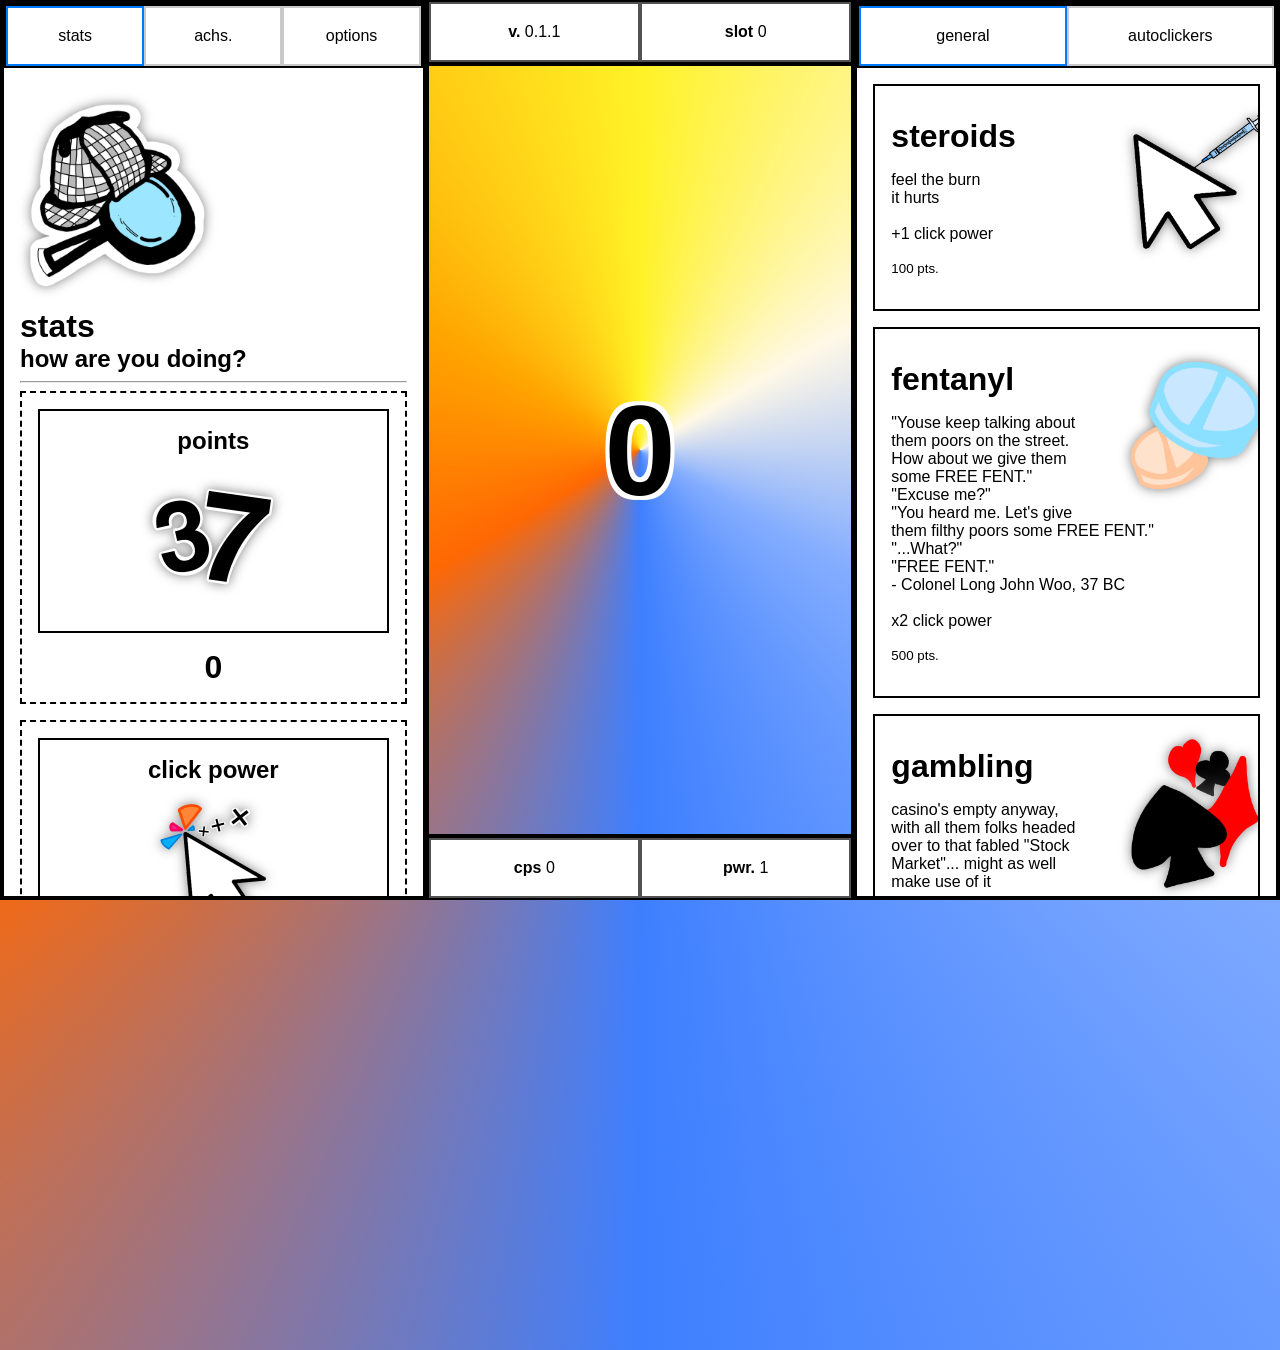
<file: index.html>
<!DOCTYPE html>
<html lang="en">
    <head>
        <meta name="viewport" content="width=device-width, initial-scale=1.0" user-scalable="no">
        <title>num.clicker</title>
        <link rel="icon" type="image/x-icon" href="images/numberClicker.png">

        <meta property="og:title" content="number clicker">
        <meta property="og:description" content="clickies for the dopamine">
        <meta property="og:type" content="website">
        <meta property="og:image" content="https://numberclicker.pages.dev/images/numberClicker.png">
        <meta property="og:url" content="numberclicker.pages.dev">

        <link rel="stylesheet" href="css/global.css">
        <link rel="stylesheet" href="css/page.css">
        <link rel="stylesheet" href="css/menus.css">
        <link rel="stylesheet" href="css/screenbox.css">

        <script src="src/core.js"></script>
        <script src="src/events.js"></script>
        <script src="src/logs.js"></script>
        <script src="src/intervals.js"></script>
        <script src="src/html.js"></script>
        <script src="src/appmodel.js"></script>
        <script src="src/gamemodel.js"></script>
        <script src="src/handlers.js"></script>
        <script src="src/renderregistry.js"></script>
        <script src="src/render.js"></script>
        <script src="src/storage.js"></script>
        <script src="src/audio.js"></script>
        <script src="src/points.js"></script>
        <script src="src/store.js"></script>
        <script src="src/achs.js"></script>
        <script src="src/bootstrap.js"></script>
    </head>

    <body>
        <div id="page_gameMenu">
            <div class="menu-navigation">
                <button id="button_gameMenuNavigationStats" onclick="NC.Handlers.gameMenu('stats')"><p>stats</p></button>
                <button id="button_gameMenuNavigationAchs" onclick="NC.Handlers.gameMenu('achievements')"><p>achs.</p></button>
                <button id="button_gameMenuNavigationOptions" onclick="NC.Handlers.gameMenu('options')"><p>options</p></button>
            </div>
            <div id="page_gameMenuContent"></div>
        </div>
        <div id="page_middleCountertop">
            <div class="middle-countertop-line">
                <div>
                    <p><b>v. </b><span id="textfield_countertopLineVersion"></span></p>
                </div>
                <div>
                    <p><b>slot </b><span id="textfield_countertopLineSlot">0</span></p>
                </div>
            </div>
            <div id="button_pointsBox" onclick="NC.Points.incrementPoints()">
                <div id="page_pointsBoxGradient"></div>
                <h1 id="textfield_points">0</h1>
            </div>
            <div class="middle-countertop-line">
                <div>
                    <p><b>cps </b><span id="textfield_cps">0</span></p>
                </div>
                <div>
                    <p><b>pwr. </b><span id="textfield_clickPower">1 pt.</span></p>
                </div>
            </div>
        </div>
        <div id="page_storeMenu">
            <div class="menu-navigation">
                <button id="button_storeMenuNavigationGeneral" onclick="NC.Handlers.storeMenu('general')"><p>general</p></button>
                <button id="button_storeMenuNavigationAutoclickers" onclick="NC.Handlers.storeMenu('autoclickers')"><p>autoclickers</p></button>
            </div>
            <div id="page_storeMenuContent"></div>
        </div>
    </body>
</html>
</file>
<file: css/global.css>
@import url('https://fonts.googleapis.com/css2?family=JetBrains+Mono:ital,wght@0,100..800;1,100..800&display=swap');

body {
    --font-family: Helvetica, Arial, sans-serif;
    --nc-orange: #ff6500;
    --nc-green: #77be00;

    --border-radius: 0px;
    --container-border: 2px solid var(--container-border-color);
    --container-border-bold: 4px solid var(--container-border-color);
    --container-shadow: 0 0 8px var(--container-shadow-color);
    --container-padding: 1em;
    --middle-countertop-line-div-border: 2px solid var(--middle-countertop-line-div-border-color);
    --menu-navigation-button-border: 2px solid var(--menu-navigation-button-border-color);
    --menu-navigation-button-border-focused: 2px solid #007bff;
    --points-box-border-hover: 24px solid var(--container-border-color);
    --points-box-border-active: 6px solid var(--container-border-color);
    --game-menu-container-border: 2px dashed var(--container-border-color);
    --button-border: 2px dotted var(--button-border-color);
    --input-range-border: 2px solid var(--input-range-border-color);
    --png-shadow: drop-shadow(0 0 6px #00000080);
    --png-shadow-store: drop-shadow(0 0 6px var(--png-shadow-store-color));
    --png-shadow-splash: drop-shadow(0 0 6px white);
    --reject-color: #ff0000;
    --screenbox-border: 2px solid var(--container-border-color);
    --screenbox-notification-border-style: dashed solid solid solid;
    --screenbox-bezier: cubic-bezier(0.87, 0, 0.13, 1);
    --screenbox-confirm-button-border: 2px solid var(--screenbox-confirm-button-border-color);
    --screenbox-achievement-border-style: solid dashed solid solid;
}

.light-theme {
    --container-background-color: #ffffff;
    --container-text-color: #000000;
    --container-border-color: #000000;
    --container-shadow-color: #000000;
    --store-container-hover-color: #faebd7;
    --middle-countertop-line-div-border-color: #525252;
    --menu-navigation-button-border-color: #c8c8c8;
    --button-background-color: #ffffff;
    --button-border-color: #000000;
    --button-text-color: #000000;
    --input-range-background-color: #ffffff;
    --input-range-border-color: #000000;
    --screenbox-confirm-button-border-color: #525252;
    --png-shadow-store-color: #00000080;
}

.dark-theme {
    --container-background-color: #000000;
    --container-text-color: #ffffff;
    --container-border-color: #ffffff;
    --container-shadow-color: #ffffff;
    --store-container-hover-color: #3c0000;
    --middle-countertop-line-div-border-color: #bdbdbd;
    --menu-navigation-button-border-color: #3f3f3f;
    --button-background-color: #000000;
    --button-border-color: #ffffff;
    --button-text-color: #ffffff;
    --input-range-background-color: #000000;
    --input-range-border-color: #ffffff;
    --screenbox-confirm-button-border-color: #bdbdbd;
    --png-shadow-store-color: #ffffff80;
}

a:link {
    color: #44abff;
    text-decoration: none;
    transition: color 500ms;
}
a:visited {
    color: #44abff;
    text-decoration: none;
}
a:hover {
    color: #0077ff;
    text-decoration: underline;
}
a:active {
    color: #0077ff;
    text-decoration: underline;
}

@keyframes fade-in {
    from { opacity: 0; }
    to { opacity: 1; }
}
@keyframes fade-out {
    from { opacity: 1; }
    to { opacity: 0; }
}
@keyframes spin-360 {
    from { transform: rotate(0deg); }
    to { transform: rotate(360deg); }
}
@keyframes png-splash-pulse {
    0% { 
        transform: scale(1);
        filter: none;
    }
    50% { 
        transform: scale(1.5); 
        filter: var(--png-shadow-splash);
    }
    100% { 
        transform: scale(1); 
        filter: none;
    }
}
@keyframes pop {
    0%   { transform: scale(1); }
    50%  { transform: scale(1.25); }
    100% { transform: scale(1); }
}
@keyframes page-in {
    from {
        opacity: 0;
        transform: translateX(-100%);
    }
    to {
        opacity: 1;
        transform: none;
    }
}
@keyframes button-reject {
    0% {}
    50% {
        color: var(--reject-color);
        border-color: var(--reject-color);
        filter: invert(0);
    }
    100% {}
}
@keyframes container-reject {
    0% {}
    50% {
        border-color: var(--reject-color);
    }
    100% {}
}

.animclass-fade-in {
    animation: fade-in 200ms;
}
.animclass-fade-out {
    animation: fade-out 200ms;
}
.animclass-spin-360 {
    animation: spin-360 200ms;
}
.animclass-pop {
    animation: pop 200ms;
}
.animclass-button-reject {
    animation: button-reject 700ms;
}
.animclass-container-reject {
    animation: container-reject 700ms;
}

h1, h2, h3, h4, h5, h6 {
    margin: 0;
}
.header-margin {
    margin: 1em;
}
.header-margin-top {
    margin-top: 1em;
}
.header-margin-bottom {
    margin-bottom: 1em;
}
</file>
<file: css/page.css>
html, body {
    width: 100%;
    height: 100%;
    padding: 0;
    margin: 0;
    overflow: hidden;
}
body {
    display: grid;
    grid-template-columns: 30em minmax(0, 1fr) 30em;
    gap: 2px var(--container-border-color);
    height: 100vh;
    height: 100dvh;
}
@media (max-width: 1444px) {body{
    grid-template-columns: repeat(3, minmax(0, 1fr));
}}

#page_middleCountertop {
    display: grid;
    grid-template-rows: 4em minmax(0, 1fr) 4em;
    gap: 2px var(--container-border-color);
    min-width: 0;
    min-height: 0;
    user-select: none;
}
.middle-countertop-line {
    display: grid;
    grid-template-columns: 1fr 1fr;
    border: var(--container-border);
}
.middle-countertop-line > div {
    color: var(--container-text-color);
    background-color: var(--container-background-color);
    font-family: var(--font-family);
    border: var(--middle-countertop-line-div-border);
    display: flex;
    align-items: center;
    justify-content: center;
}

#button_pointsBox {
    border: var(--container-border);
    display: flex;
    align-items: center;
    justify-content: center;
    transition: border 500ms;
}
#button_pointsBox:hover {
    border: var(--points-box-border-hover);
}
#button_pointsBox:active {
    border: var(--points-box-border-active);
}
#textfield_points {
    color: black;
    font-family: var(--font-family);
    font-size: 8em;
    text-shadow:
        -4px -4px 0 #fff,
        4px -4px 0 #fff,
        -4px  4px 0 #fff,
        4px  4px 0 #fff;
}
#page_pointsBoxGradient {
    background: conic-gradient(#fff227, #fff8e7, #84adff, #3e7fff, #ff6803, #ffa500, #fff227);
    animation: spin-360 8s linear infinite;
    position: absolute;
    width: 200vw;
    height: 200vh;
    z-index: -10;
}

#page_cursorCrackEffect {
    position: fixed;
    top: 0;
    left: 0;
    width: 100%;
    height: 100%;
    background: white;
    pointer-events: none;
    mix-blend-mode: difference;
    opacity: 0;
    z-index: 5;
}

#page_splashScreen {
    position: fixed;
    top: 0;
    left: 0;
    width: 100%;
    height: 100%;
    background: black;
    user-select: none;
    z-index: 6;
    transition: opacity 500ms ease-in-out;
    display: flex;
    justify-content: center;
    align-items: center;
    user-select: none;
}
#page_splashScreenLogo {
    max-width: 20em;
    animation: png-splash-pulse 3s ease-in-out infinite;
}
</file>
<file: css/menus.css>
#page_gameMenu, #page_storeMenu {
    display: grid;
    grid-template-rows: 4em calc(100vh - 4em);
    gap: 2px var(--container-border-color);
    background-color: var(--container-background-color);
    border: var(--container-border-bold);
    overflow-y: scroll;
    overflow-x: hidden;
}
.menu-navigation {
    border: var(--container-border);
    display: grid;
    grid-template-columns: repeat(auto-fit, minmax(1px, 1fr));
    position: sticky;
    top: 0;
    z-index: 2;
    user-select: none;
}
.menu-navigation > button {
    background-color: var(--container-background-color);
    border: var(--menu-navigation-button-border);
    border-radius: var(--border-radius);
    color: var(--container-text-color);
    font-family: var(--font-family);
    font-size: 1em;
    transition: border 500ms, filter 500ms;
}
.menu-navigation-button-focused {
    border: var(--menu-navigation-button-border-focused) !important;
}
.menu-navigation > button:hover {
    filter: invert(1);
}
#page_gameMenuContent, #page_storeMenuContent {
    padding: 1em;
    font-family: var(--font-family);
    animation: page-in 300ms;
}
#page_gameMenuContent, #page_storeMenuContent > h1, h2 {
    color: var(--container-text-color);
    font-family: var(--font-family);
}

#page_storeMenuContent > div {
    max-width: 100%;
    background-color: var(--container-background-color);
    border: var(--container-border);
    padding: 1em;
    color: var(--container-text-color);
    text-align: left;
    margin-bottom: 1em;
    font-family: var(--font-family);
    overflow: hidden;
    transition: background-color 500ms;
}
#page_storeMenuContent > div:hover {
    background-color: var(--store-container-hover-color);
}
#page_storeMenuContent > div > h1 {
    margin-top: 0.5em;
}
#page_storeMenuContent > div > img {
    width: 10em;
    float: right;
    position: relative;
    left: 2em;
    filter: var(--png-shadow-store);
}
.store-menu-container-unavailable {
    filter: brightness(75%);
    pointer-events: none;
}

#page_gameMenuContent > img {
    display: block;
    width: 12em;
    margin: 1em 0 1em 0;
    filter: var(--png-shadow);
    user-select: none;
}
#page_gameMenuContent > div {
    max-width: 100%;
    background-color: var(--container-background-color);
    border: var(--game-menu-container-border);
    padding: 1em;
    color: var(--container-text-color);
    text-align: left;
    margin-bottom: 1em;
    font-family: var(--font-family);
}
.game-menu-container-header {
    max-width: 100%;
    border: var(--container-border);
    padding: 1em;
    color: var(--container-text-color);
    text-align: center;
    user-select: none;
}
.game-menu-container-header > img {
    display: block;
    width: 8em;
    margin: 1em auto 1em auto;
    filter: var(--png-shadow);
}
.achievements-menu-container {
    max-width: 100%;
    background-color: var(--container-background-color);
    border: var(--container-border);
    padding: 1em;
    color: var(--container-text-color);
    margin-bottom: 1em;
}
.achievements-menu-container-locked {
    opacity: 50%;
}
.stats-single-info {
    text-align: center;
    font-size: 2em;
    margin: 0.5em 0 0 0;
}
#page_gameMenuContent button {
    border-radius: var(--border-radius);
    background-color: var(--button-background-color);
    border: var(--button-border);
    color: var(--button-text-color);
    transition: filter 300ms;
    font-size: 1em;
    appearance: none;
}
#page_gameMenuContent button:hover {
    filter: invert(1);
}
#page_gameMenuContent input[type=range] {
    appearance: none;
    border-radius: var(--border-radius);
    background-color: var(--input-range-background-color);
    outline: var(--input-range-border);
    height: 1em;
    margin: 0 1em 0 1em;
    padding: 0;
    display: inline-block;
}
#page_gameMenuContent input[type=range]::-webkit-slider-thumb, 
#page_gameMenuContent input[type=range]::-moz-range-thumb {
    border-radius: var(--border-radius);
    appearance: none;
    background-color: var(--input-range-background-color);
    outline: var(--input-range-border);
    height: 1em;
    transition: filter 500ms;
}
#page_gameMenuContent input[type=range]::-webkit-slider-thumb:hover, 
#page_gameMenuContent input[type=range]::-moz-range-thumb:hover {
    filter: invert(1);
}
#page_saveSlotsConfig {
    max-width: 100%;
    background-color: var(--container-background-color);
    display: grid;
    grid-template-columns: 1fr 1fr;
    gap: 0.5em;
}
#page_saveSlotsConfig > h2 {
    color: var(--container-text-color);
    font-family: var(--font-family);
}
#page_saveSlotsConfig > div {
    max-width: 100%;
    padding: 0.5em;
    border: var(--container-border);
    color: var(--container-text-color);
    font-family: var(--font-family);
    box-shadow: var(--container-shadow);
}
</file>
<file: css/screenbox.css>
.screenbox-confirm {
    height: 18em;
    width: 15em;
    position: fixed;
    left: 50%;
    top: 50%;
    display: grid;
    grid-template-rows: 13em 5em;
    opacity: 0;
    border: var(--container-border-bold);
    color: var(--container-text-color);
    font-family: var(--font-family);
    transition: opacity 300ms, transform 300ms, var(--screenbox-bezier) 300ms;
    z-index: 4;
    transform: translate(-50%, -50%) scale(0);
    transform-origin: center;
    box-shadow: var(--container-shadow);
    user-select: none;
}
.screenbox-confirm-ready {
    opacity: 1;
    transform: translate(-50%, -50%) scale(1);
}
.screenbox-confirm-text {
    text-align: center;
    padding: 1em;
    border: var(--container-border);
    background-color: var(--container-background-color);
}
.screenbox-confirm-buttons {
    display: grid;
    grid-template-columns: 1fr 1fr;
}
.screenbox-confirm-buttons > div {
    display: flex;
    justify-content: center;
    align-items: center;
    background-color: var(--container-background-color);
    transition: filter 500ms;
    border: var(--screenbox-confirm-button-border);
}
.screenbox-confirm-buttons > div:hover {
    filter: invert(1);
}
#page_screenboxConfirmScreen {
    position: fixed;
    left: 0;
    top: 0;
    width: 100%;
    height: 100%;
    z-index: 3;
    background-color: rgba(0, 0, 0, 0.5);
    opacity: 0;
    transition: opacity 300ms;
}
.screenbox-confirm-screen-ready {
    opacity: 1 !important;
}

.screenbox-achievement {
    width: 20em;
    height: 15em;
    position: fixed;
    right: -20em;
    bottom: 2em;
    opacity: 0;
    border: var(--screenbox-border);
    border-style: var(--screenbox-achievement-border-style);
    background-color: var(--container-background-color);
    color: var(--container-text-color);
    font-family: var(--font-family);
    text-align: left;
    padding: 2em;
    transition: opacity 300ms, transform 300ms, var(--screenbox-bezier) 300ms;
    z-index: 4;
    box-shadow: var(--container-shadow);
    user-select: none;
}
.screenbox-achievement-ready {
    opacity: 1;
    transform: translateX(-22em);
}

.screenbox-notification {
    height: 10em;
    width: 16em;
    position: fixed;
    top: -10em;
    left: 50%;
    transform: translateX(-50%);
    opacity: 0;
    border: var(--screenbox-border);
    border-style: var(--screenbox-notification-border-style);
    background-color: var(--container-background-color);
    color: var(--container-text-color);
    font-family: var(--font-family);
    text-align: left;
    padding: 1em;
    transition: opacity 300ms, transform 300ms, var(--screenbox-bezier) 300ms;
    z-index: 4;
    box-shadow: var(--container-shadow);
    user-select: none;
}
.screenbox-notification-ready {
    opacity: 1;
    transform: translateX(-50%) translateY(12em);
}
</file>
